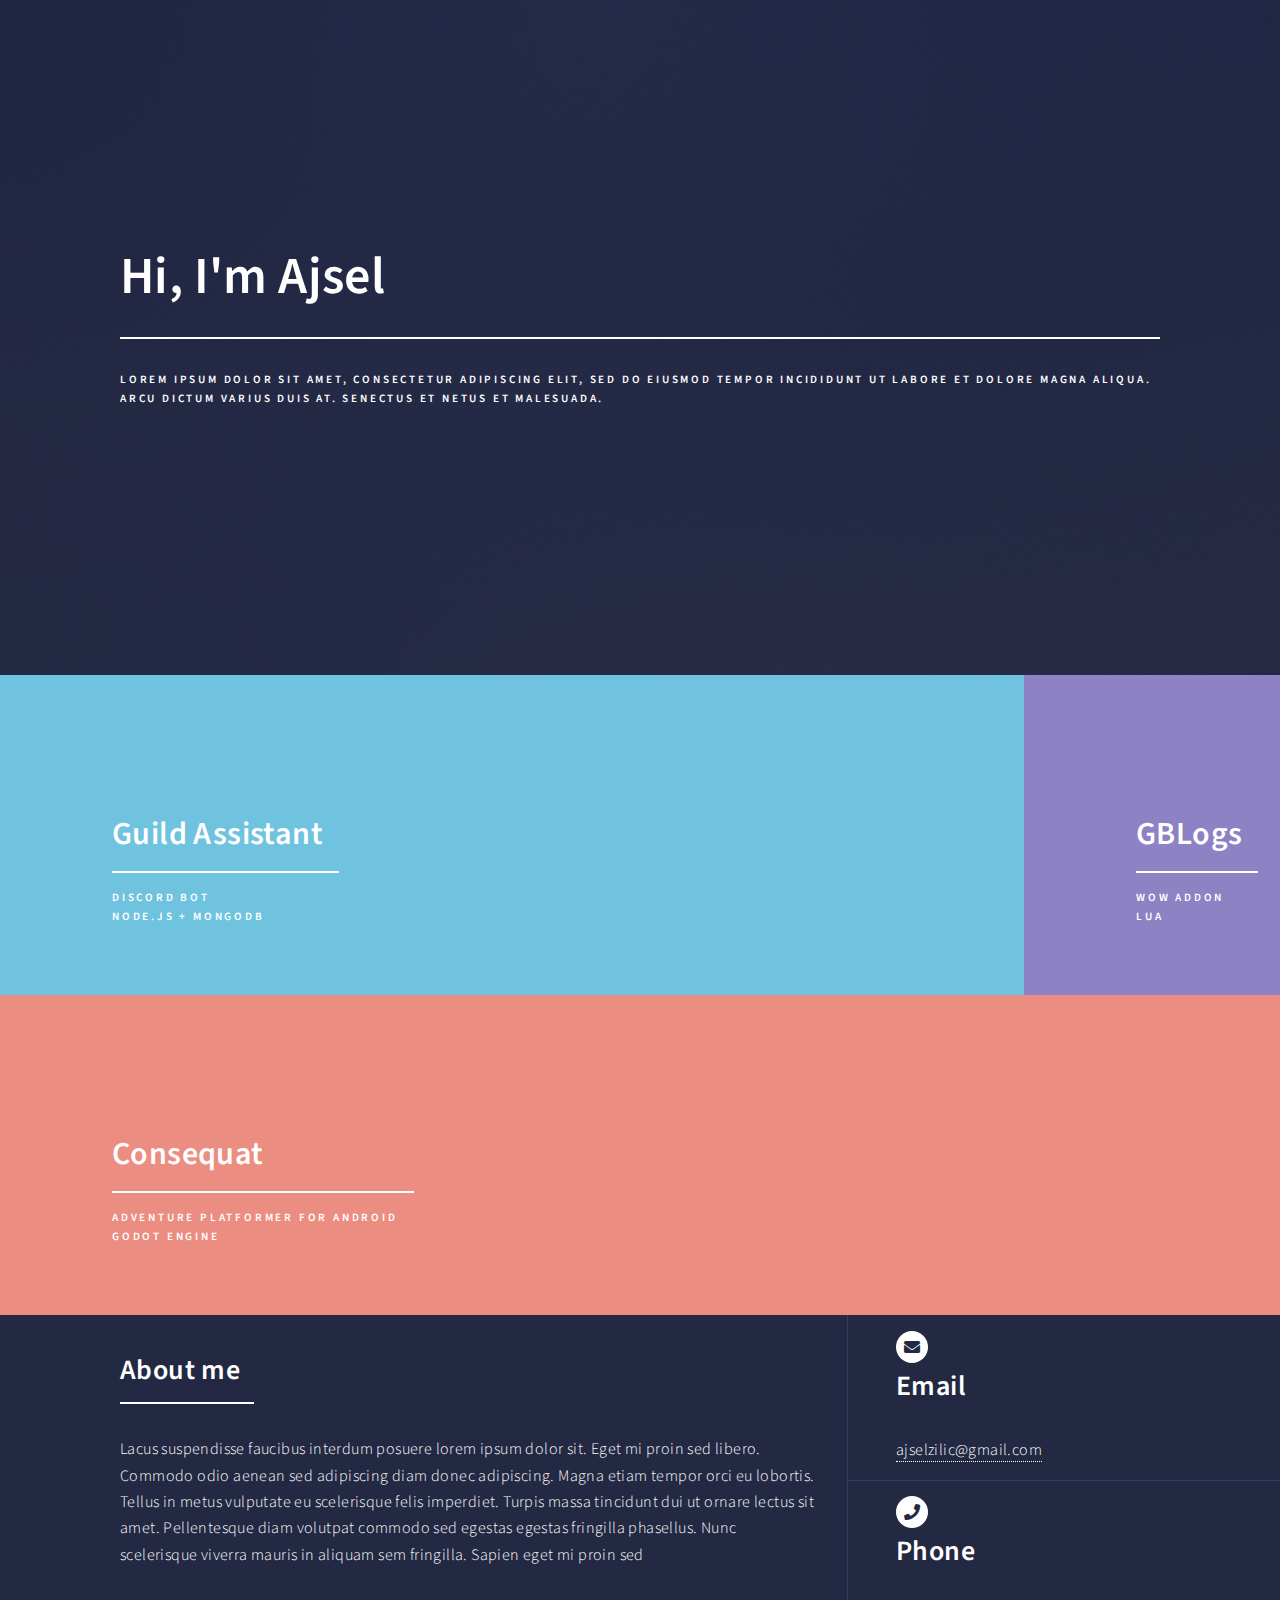
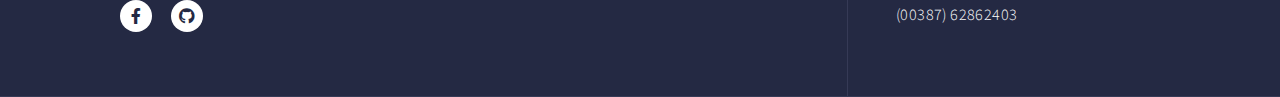
<file: index.html>
<!DOCTYPE HTML>
<html>
	<head>
		<meta charset="utf-8" />
		<meta name="viewport" content="width=device-width, initial-scale=1, user-scalable=no" />
		<link rel="stylesheet" href="assets/css/main.css" />
		<noscript><link rel="stylesheet" href="assets/css/noscript.css" /></noscript>
	</head>
	<body class="is-preload">
			<div id="wrapper">
				<!-- Banner -->
					<section id="banner" class="major">
						<div class="inner">
							<header class="major">
								<h1>Hi, I'm Ajsel</h1>
							</header>
							<div class="content">
								<p>Lorem ipsum dolor sit amet, consectetur adipiscing elit, sed do eiusmod tempor incididunt ut labore et dolore magna aliqua. Arcu dictum varius duis at. Senectus et netus et malesuada.</p>
							</div>
						</div>
					</section>
				
				<!-- Main -->
					<div id="main">

						<!-- One -->
							<section id="one" class="tiles">
								<article id="image1">
									<header class="major">
										<h3><a href="landing.html" class="link">Guild Assistant</a></h3>
										<p>Discord bot</p>
										<p>Node.js + MongoDB</p>
									</header>
									<span class="image">
										<img src="images/pic03.jpg" alt="" />
									</span>
									<div class="video">
										<video class="thevideo" loop muted autoplay>
											<source src="images/coming_soon.mp4" type="video/mp4">
										</video>
									</div>
									
								</article>
								<article id="image2">
									<span class="image">
										<img src="images/pic04.jpg" alt="" />
									</span>
									<header class="major">
										<h3><a href="landing.html" class="link">GBLogs</a></h3>
										<p>WoW Addon</p>
										<p>Lua</p>
									</header>
								</article>
								<article id="image3">
									<span class="image">
										<img src="images/pic05.jpg" alt="" />
									</span>
									<header class="major">
										<h3><a href="landing.html" class="link">Consequat</a></h3>
										<p>Adventure Platformer for Android</p>
										<p>Godot Engine</p>
									</header>
								</article>
							</section>

					</div>
					<!-- Contact -->
					<section id="contact">
						<div class="inner">
							<section>
								<div class="inner">
									<header class="major">
										<h2>About me</h2>
									</header>
									<p>Lacus suspendisse faucibus interdum posuere lorem ipsum dolor sit. Eget mi proin sed libero. Commodo odio aenean sed adipiscing diam donec adipiscing. Magna etiam tempor orci eu lobortis. Tellus in metus vulputate eu scelerisque felis imperdiet. Turpis massa tincidunt dui ut ornare lectus sit amet. Pellentesque diam volutpat commodo sed egestas egestas fringilla phasellus. Nunc scelerisque viverra mauris in aliquam sem fringilla. Sapien eget mi proin sed</p>
									<ul class="icons">
										<li><a href="#" class="icon brands alt fa-facebook-f"><span class="label">Facebook</span></a></li>
										<li><a href="#" class="icon brands alt fa-github"><span class="label">GitHub</span></a></li>
									</ul>
								</div>
							</section>
							<section class="split">
								<section>
									<div class="contact-method">
										<span class="icon solid alt fa-envelope"></span>
										<h2>Email</h2>
										<a href="mailto: ajselzilic@gmail.com">ajselzilic@gmail.com</a>
									</div>
								</section>
								<section>
									<div class="contact-method">
										<span class="icon solid alt fa-phone"></span>
										<h2>Phone</h2>
										<span>(00387) 62862403</span>
									</div>
								</section>
							</section>
						</div>
					</section>
			</div>

		<!-- Scripts -->
			<script src="assets/js/jquery.min.js"></script>
			<script src="assets/js/jquery.scrolly.min.js"></script>
			<script src="assets/js/jquery.scrollex.min.js"></script>
			<script src="assets/js/browser.min.js"></script>
			<script src="assets/js/breakpoints.min.js"></script>
			<script src="assets/js/util.js"></script>
			<script src="assets/js/main.js"></script>

	</body>
</html>
</file>
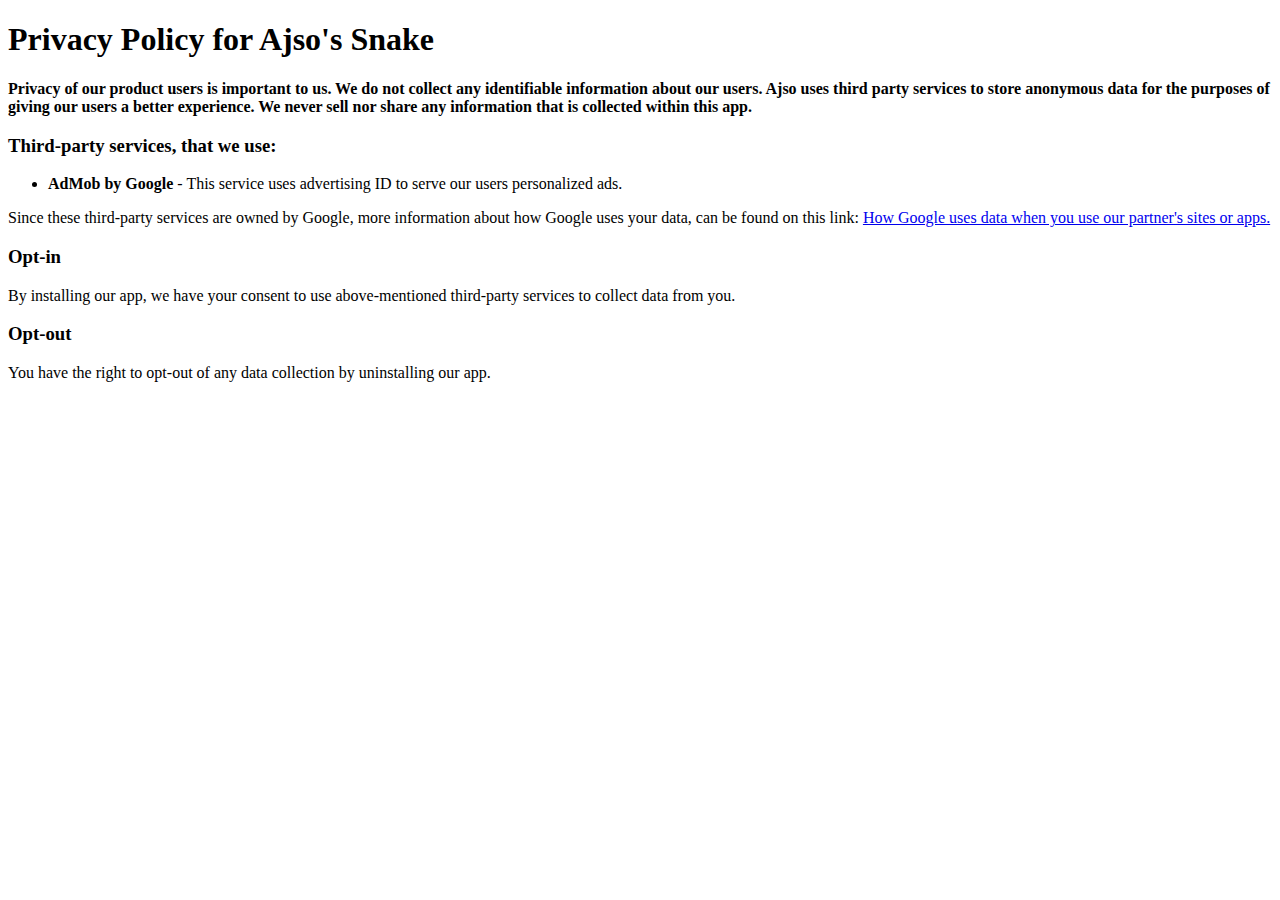
<file: snake_privacy_policy.html>
<!DOCTYPE html>
<html lang="en">
  <head>
    <meta charset="UTF-8" />
    <meta http-equiv="X-UA-Compatible" content="IE=edge" />
    <meta name="viewport" content="width=device-width, initial-scale=1.0" />
    <title>Business website</title>
  </head>
  <body>
    <div>
      <h1>Privacy Policy for Ajso's Snake</h1>

      <p>
        <b
          >Privacy of our product users is important to us. We do not collect
          any identifiable information about our users. Ajso uses
          third party services to store anonymous data for the purposes of
          giving our users a better experience. We never sell nor share any
          information that is collected within this app.</b
        >
      </p>

      <h3>Third-party services, that we use:</h3>

      <ul>
        <li>
          <b>AdMob by Google</b> - This service uses advertising ID to serve our
          users personalized ads.
        </li>
      </ul>

      <p>
        Since these third-party services are owned by Google, more information
        about how Google uses your data, can be found on this link:
        <a href="http://www.google.com/policies/privacy/partners/"
          >How Google uses data when you use our partner's sites or apps.</a
        >
      </p>

      <h3>Opt-in</h3>

      <p>
        By installing our app, we have your consent to use above-mentioned
        third-party services to collect data from you.
      </p>

      <h3>Opt-out</h3>

      <p>
        You have the right to opt-out of any data collection by uninstalling our
        app.
      </p>
    </div>
  </body>
</html>
</file>
<file: assets/css/noscript.css>
/* Banner */

	body.is-preload #banner:after {
		opacity: 0.85;
	}

	body.is-preload #banner > .inner {
		-moz-filter: none;
		-webkit-filter: none;
		-ms-filter: none;
		filter: none;
		-moz-transform: none;
		-webkit-transform: none;
		-ms-transform: none;
		transform: none;
		opacity: 1;
	}
</file>
<file: assets/css/main.css>
@import url(fontawesome-all.min.css);
@import url("https://fonts.googleapis.com/css?family=Source+Sans+Pro:300,300italic,600,600italic");

html, body, div, span, applet, object,
iframe, h1, h2, h3, h4, h5, h6, p, blockquote,
pre, a, abbr, acronym, address, big, cite,
code, del, dfn, em, img, ins, kbd, q, s, samp,
small, strike, strong, sub, sup, tt, var, b,
u, i, center, dl, dt, dd, ol, ul, li, fieldset,
form, label, legend, table, caption, tbody,
tfoot, thead, tr, th, td, article, aside,
canvas, details, embed, figure, figcaption,
footer, header, hgroup, menu, nav, output, ruby,
section, summary, time, mark, audio, video {
	margin: 0;
	padding: 0;
	border: 0;
	font-size: 100%;
	font: inherit;
	vertical-align: baseline;}

article, aside, details, figcaption, figure,
footer, header, hgroup, menu, nav, section {
	display: block;}

body {
	line-height: 1;
}

ol, ul {
	list-style: none;
}

blockquote, q {
	quotes: none;
}

	blockquote:before, blockquote:after, q:before, q:after {
		content: '';
		content: none;
	}

table {
	border-collapse: collapse;
	border-spacing: 0;
}

body {
	-webkit-text-size-adjust: none;
}

mark {
	background-color: transparent;
	color: inherit;
}

input::-moz-focus-inner {
	border: 0;
	padding: 0;
}

input, select, textarea {
	-moz-appearance: none;
	-webkit-appearance: none;
	-ms-appearance: none;
	appearance: none;
}

/* Basic */

	@-ms-viewport {
		width: device-width;
	}

	body {
		-ms-overflow-style: scrollbar;
	}

	@media screen and (max-width: 480px) {

		html, body {
			min-width: 320px;
		}

	}

	html {
		box-sizing: border-box;
	}

	*, *:before, *:after {
		box-sizing: inherit;
	}

	body {
		background: #242943;
	}

		body.is-preload *, body.is-preload *:before, body.is-preload *:after {
			-moz-animation: none !important;
			-webkit-animation: none !important;
			-ms-animation: none !important;
			animation: none !important;
			-moz-transition: none !important;
			-webkit-transition: none !important;
			-ms-transition: none !important;
			transition: none !important;
		}

/* Type */

	body, input, select, textarea {
		color: #ffffff;
		font-family: "Source Sans Pro", Helvetica, sans-serif;
		font-size: 17pt;
		font-weight: 300;
		letter-spacing: 0.025em;
		line-height: 1.65;
	}

		@media screen and (max-width: 1680px) {

			body, input, select, textarea {
				font-size: 14pt;
			}

		}

		@media screen and (max-width: 1280px) {

			body, input, select, textarea {
				font-size: 12pt;
			}

		}

		@media screen and (max-width: 360px) {

			body, input, select, textarea {
				font-size: 11pt;
			}

		}

	a {
		-moz-transition: color 0.2s ease-in-out, border-bottom-color 0.2s ease-in-out;
		-webkit-transition: color 0.2s ease-in-out, border-bottom-color 0.2s ease-in-out;
		-ms-transition: color 0.2s ease-in-out, border-bottom-color 0.2s ease-in-out;
		transition: color 0.2s ease-in-out, border-bottom-color 0.2s ease-in-out;
		border-bottom: dotted 1px;
		color: inherit;
		text-decoration: none;
	}

		a:hover {
			border-bottom-color: transparent;
			color: #9bf1ff !important;
		}

		a:active {
			color: #53e3fb !important;
		}

	strong, b {
		color: #ffffff;
		font-weight: 600;
	}

	em, i {
		font-style: italic;
	}

	p {
		margin: 0 0 2em 0;
	}

	h1, h2, h3, h4, h5, h6 {
		color: #ffffff;
		font-weight: 600;
		line-height: 1.65;
		margin: 0 0 1em 0;
	}

		h1 a, h2 a, h3 a, h4 a, h5 a, h6 a {
			color: inherit;
			border-bottom: 0;
		}

	h1 {
		font-size: 2.5em;
	}

	h2 {
		font-size: 1.75em;
	}

	h3 {
		font-size: 1.35em;
	}

	h4 {
		font-size: 1.1em;
	}

	h5 {
		font-size: 0.9em;
	}

	h6 {
		font-size: 0.7em;
	}

	@media screen and (max-width: 736px) {

		h1 {
			font-size: 2em;
		}

		h2 {
			font-size: 1.5em;
		}

		h3 {
			font-size: 1.25em;
		}

	}

	sub {
		font-size: 0.8em;
		position: relative;
		top: 0.5em;
	}

	sup {
		font-size: 0.8em;
		position: relative;
		top: -0.5em;
	}

	blockquote {
		border-left: solid 4px rgba(212, 212, 255, 0.1);
		font-style: italic;
		margin: 0 0 2em 0;
		padding: 0.5em 0 0.5em 2em;
	}

	code {
		background: rgba(212, 212, 255, 0.035);
		font-family: "Courier New", monospace;
		font-size: 0.9em;
		margin: 0 0.25em;
		padding: 0.25em 0.65em;
	}

	pre {
		-webkit-overflow-scrolling: touch;
		font-family: "Courier New", monospace;
		font-size: 0.9em;
		margin: 0 0 2em 0;
	}

		pre code {
			display: block;
			line-height: 1.75;
			padding: 1em 1.5em;
			overflow-x: auto;
		}

	hr {
		border: 0;
		border-bottom: solid 1px rgba(212, 212, 255, 0.1);
		margin: 2em 0;
	}

		hr.major {
			margin: 3em 0;
		}

	.align-left {
		text-align: left;
	}

	.align-center {
		text-align: center;
	}

	.align-right {
		text-align: right;
	}



		@media screen and (max-width: 980px) {

			.row {
				display: flex;
				flex-wrap: wrap;
				box-sizing: border-box;
				align-items: stretch;
			}

				.row > * {
					box-sizing: border-box;
				}

				.row.gtr-uniform > * > :last-child {
					margin-bottom: 0;
				}

				.row.aln-left {
					justify-content: flex-start;
				}

				.row.aln-center {
					justify-content: center;
				}

				.row.aln-right {
					justify-content: flex-end;
				}

				.row.aln-top {
					align-items: flex-start;
				}

				.row.aln-middle {
					align-items: center;
				}

				.row.aln-bottom {
					align-items: flex-end;
				}

				.row > .imp-medium {
					order: -1;
				}

				.row > .col-1-medium {
					width: 8.33333%;
				}

				.row > .off-1-medium {
					margin-left: 8.33333%;
				}

				.row > .col-2-medium {
					width: 16.66667%;
				}

				.row > .off-2-medium {
					margin-left: 16.66667%;
				}

				.row > .col-3-medium {
					width: 25%;
				}

				.row > .off-3-medium {
					margin-left: 25%;
				}

				.row > .col-4-medium {
					width: 33.33333%;
				}

				.row > .off-4-medium {
					margin-left: 33.33333%;
				}

				.row > .col-5-medium {
					width: 41.66667%;
				}

				.row > .off-5-medium {
					margin-left: 41.66667%;
				}

				.row > .col-6-medium {
					width: 50%;
				}

				.row > .off-6-medium {
					margin-left: 50%;
				}

				.row > .col-7-medium {
					width: 58.33333%;
				}

				.row > .off-7-medium {
					margin-left: 58.33333%;
				}

				.row > .col-8-medium {
					width: 66.66667%;
				}

				.row > .off-8-medium {
					margin-left: 66.66667%;
				}

				.row > .col-9-medium {
					width: 75%;
				}

				.row > .off-9-medium {
					margin-left: 75%;
				}

				.row > .col-10-medium {
					width: 83.33333%;
				}

				.row > .off-10-medium {
					margin-left: 83.33333%;
				}

				.row > .col-11-medium {
					width: 91.66667%;
				}

				.row > .off-11-medium {
					margin-left: 91.66667%;
				}

				.row > .col-12-medium {
					width: 100%;
				}

				.row > .off-12-medium {
					margin-left: 100%;
				}

				.row.gtr-0 {
					margin-top: 0;
					margin-left: 0em;
				}

					.row.gtr-0 > * {
						padding: 0 0 0 0em;
					}

					.row.gtr-0.gtr-uniform {
						margin-top: 0em;
					}

						.row.gtr-0.gtr-uniform > * {
							padding-top: 0em;
						}

				.row.gtr-25 {
					margin-top: 0;
					margin-left: -0.375em;
				}

					.row.gtr-25 > * {
						padding: 0 0 0 0.375em;
					}

					.row.gtr-25.gtr-uniform {
						margin-top: -0.375em;
					}

						.row.gtr-25.gtr-uniform > * {
							padding-top: 0.375em;
						}

				.row.gtr-50 {
					margin-top: 0;
					margin-left: -0.75em;
				}

					.row.gtr-50 > * {
						padding: 0 0 0 0.75em;
					}

					.row.gtr-50.gtr-uniform {
						margin-top: -0.75em;
					}

						.row.gtr-50.gtr-uniform > * {
							padding-top: 0.75em;
						}

				.row {
					margin-top: 0;
					margin-left: -1.5em;
				}

					.row > * {
						padding: 0 0 0 1.5em;
					}

					.row.gtr-uniform {
						margin-top: -1.5em;
					}

						.row.gtr-uniform > * {
							padding-top: 1.5em;
						}

				.row.gtr-150 {
					margin-top: 0;
					margin-left: -2.25em;
				}

					.row.gtr-150 > * {
						padding: 0 0 0 2.25em;
					}

					.row.gtr-150.gtr-uniform {
						margin-top: -2.25em;
					}

						.row.gtr-150.gtr-uniform > * {
							padding-top: 2.25em;
						}

				.row.gtr-200 {
					margin-top: 0;
					margin-left: -3em;
				}

					.row.gtr-200 > * {
						padding: 0 0 0 3em;
					}

					.row.gtr-200.gtr-uniform {
						margin-top: -3em;
					}

						.row.gtr-200.gtr-uniform > * {
							padding-top: 3em;
						}

		}

		@media screen and (max-width: 736px) {

			.row {
				display: flex;
				flex-wrap: wrap;
				box-sizing: border-box;
				align-items: stretch;
			}

				.row > * {
					box-sizing: border-box;
				}

				.row.gtr-uniform > * > :last-child {
					margin-bottom: 0;
				}

				.row.aln-left {
					justify-content: flex-start;
				}

				.row.aln-center {
					justify-content: center;
				}

				.row.aln-right {
					justify-content: flex-end;
				}

				.row.aln-top {
					align-items: flex-start;
				}

				.row.aln-middle {
					align-items: center;
				}

				.row.aln-bottom {
					align-items: flex-end;
				}

				.row > .imp-small {
					order: -1;
				}

				.row > .col-1-small {
					width: 8.33333%;
				}

				.row > .off-1-small {
					margin-left: 8.33333%;
				}

				.row > .col-2-small {
					width: 16.66667%;
				}

				.row > .off-2-small {
					margin-left: 16.66667%;
				}

				.row > .col-3-small {
					width: 25%;
				}

				.row > .off-3-small {
					margin-left: 25%;
				}

				.row > .col-4-small {
					width: 33.33333%;
				}

				.row > .off-4-small {
					margin-left: 33.33333%;
				}

				.row > .col-5-small {
					width: 41.66667%;
				}

				.row > .off-5-small {
					margin-left: 41.66667%;
				}

				.row > .col-6-small {
					width: 50%;
				}

				.row > .off-6-small {
					margin-left: 50%;
				}

				.row > .col-7-small {
					width: 58.33333%;
				}

				.row > .off-7-small {
					margin-left: 58.33333%;
				}

				.row > .col-8-small {
					width: 66.66667%;
				}

				.row > .off-8-small {
					margin-left: 66.66667%;
				}

				.row > .col-9-small {
					width: 75%;
				}

				.row > .off-9-small {
					margin-left: 75%;
				}

				.row > .col-10-small {
					width: 83.33333%;
				}

				.row > .off-10-small {
					margin-left: 83.33333%;
				}

				.row > .col-11-small {
					width: 91.66667%;
				}

				.row > .off-11-small {
					margin-left: 91.66667%;
				}

				.row > .col-12-small {
					width: 100%;
				}

				.row > .off-12-small {
					margin-left: 100%;
				}

				.row.gtr-0 {
					margin-top: 0;
					margin-left: 0em;
				}

					.row.gtr-0 > * {
						padding: 0 0 0 0em;
					}

					.row.gtr-0.gtr-uniform {
						margin-top: 0em;
					}

						.row.gtr-0.gtr-uniform > * {
							padding-top: 0em;
						}

				.row.gtr-25 {
					margin-top: 0;
					margin-left: -0.3125em;
				}

					.row.gtr-25 > * {
						padding: 0 0 0 0.3125em;
					}

					.row.gtr-25.gtr-uniform {
						margin-top: -0.3125em;
					}

						.row.gtr-25.gtr-uniform > * {
							padding-top: 0.3125em;
						}

				.row.gtr-50 {
					margin-top: 0;
					margin-left: -0.625em;
				}

					.row.gtr-50 > * {
						padding: 0 0 0 0.625em;
					}

					.row.gtr-50.gtr-uniform {
						margin-top: -0.625em;
					}

						.row.gtr-50.gtr-uniform > * {
							padding-top: 0.625em;
						}

				.row {
					margin-top: 0;
					margin-left: -1.25em;
				}

					.row > * {
						padding: 0 0 0 1.25em;
					}

					.row.gtr-uniform {
						margin-top: -1.25em;
					}

						.row.gtr-uniform > * {
							padding-top: 1.25em;
						}

				.row.gtr-150 {
					margin-top: 0;
					margin-left: -1.875em;
				}

					.row.gtr-150 > * {
						padding: 0 0 0 1.875em;
					}

					.row.gtr-150.gtr-uniform {
						margin-top: -1.875em;
					}

						.row.gtr-150.gtr-uniform > * {
							padding-top: 1.875em;
						}

				.row.gtr-200 {
					margin-top: 0;
					margin-left: -2.5em;
				}

					.row.gtr-200 > * {
						padding: 0 0 0 2.5em;
					}

					.row.gtr-200.gtr-uniform {
						margin-top: -2.5em;
					}

						.row.gtr-200.gtr-uniform > * {
							padding-top: 2.5em;
						}

		}

		@media screen and (max-width: 480px) {

			.row {
				display: flex;
				flex-wrap: wrap;
				box-sizing: border-box;
				align-items: stretch;
			}

				.row > * {
					box-sizing: border-box;
				}

				.row.gtr-uniform > * > :last-child {
					margin-bottom: 0;
				}

				.row.aln-left {
					justify-content: flex-start;
				}

				.row.aln-center {
					justify-content: center;
				}

				.row.aln-right {
					justify-content: flex-end;
				}

				.row.aln-top {
					align-items: flex-start;
				}

				.row.aln-middle {
					align-items: center;
				}

				.row.aln-bottom {
					align-items: flex-end;
				}

				.row > .imp-xsmall {
					order: -1;
				}

				.row > .col-1-xsmall {
					width: 8.33333%;
				}

				.row > .off-1-xsmall {
					margin-left: 8.33333%;
				}

				.row > .col-2-xsmall {
					width: 16.66667%;
				}

				.row > .off-2-xsmall {
					margin-left: 16.66667%;
				}

				.row > .col-3-xsmall {
					width: 25%;
				}

				.row > .off-3-xsmall {
					margin-left: 25%;
				}

				.row > .col-4-xsmall {
					width: 33.33333%;
				}

				.row > .off-4-xsmall {
					margin-left: 33.33333%;
				}

				.row > .col-5-xsmall {
					width: 41.66667%;
				}

				.row > .off-5-xsmall {
					margin-left: 41.66667%;
				}

				.row > .col-6-xsmall {
					width: 50%;
				}

				.row > .off-6-xsmall {
					margin-left: 50%;
				}

				.row > .col-7-xsmall {
					width: 58.33333%;
				}

				.row > .off-7-xsmall {
					margin-left: 58.33333%;
				}

				.row > .col-8-xsmall {
					width: 66.66667%;
				}

				.row > .off-8-xsmall {
					margin-left: 66.66667%;
				}

				.row > .col-9-xsmall {
					width: 75%;
				}

				.row > .off-9-xsmall {
					margin-left: 75%;
				}

				.row > .col-10-xsmall {
					width: 83.33333%;
				}

				.row > .off-10-xsmall {
					margin-left: 83.33333%;
				}

				.row > .col-11-xsmall {
					width: 91.66667%;
				}

				.row > .off-11-xsmall {
					margin-left: 91.66667%;
				}

				.row > .col-12-xsmall {
					width: 100%;
				}

				.row > .off-12-xsmall {
					margin-left: 100%;
				}

				.row.gtr-0 {
					margin-top: 0;
					margin-left: 0em;
				}

					.row.gtr-0 > * {
						padding: 0 0 0 0em;
					}

					.row.gtr-0.gtr-uniform {
						margin-top: 0em;
					}

						.row.gtr-0.gtr-uniform > * {
							padding-top: 0em;
						}

				.row.gtr-25 {
					margin-top: 0;
					margin-left: -0.3125em;
				}

					.row.gtr-25 > * {
						padding: 0 0 0 0.3125em;
					}

					.row.gtr-25.gtr-uniform {
						margin-top: -0.3125em;
					}

						.row.gtr-25.gtr-uniform > * {
							padding-top: 0.3125em;
						}

				.row.gtr-50 {
					margin-top: 0;
					margin-left: -0.625em;
				}

					.row.gtr-50 > * {
						padding: 0 0 0 0.625em;
					}

					.row.gtr-50.gtr-uniform {
						margin-top: -0.625em;
					}

						.row.gtr-50.gtr-uniform > * {
							padding-top: 0.625em;
						}

				.row {
					margin-top: 0;
					margin-left: -1.25em;
				}

					.row > * {
						padding: 0 0 0 1.25em;
					}

					.row.gtr-uniform {
						margin-top: -1.25em;
					}

						.row.gtr-uniform > * {
							padding-top: 1.25em;
						}

				.row.gtr-150 {
					margin-top: 0;
					margin-left: -1.875em;
				}

					.row.gtr-150 > * {
						padding: 0 0 0 1.875em;
					}

					.row.gtr-150.gtr-uniform {
						margin-top: -1.875em;
					}

						.row.gtr-150.gtr-uniform > * {
							padding-top: 1.875em;
						}

				.row.gtr-200 {
					margin-top: 0;
					margin-left: -2.5em;
				}

					.row.gtr-200 > * {
						padding: 0 0 0 2.5em;
					}

					.row.gtr-200.gtr-uniform {
						margin-top: -2.5em;
					}

						.row.gtr-200.gtr-uniform > * {
							padding-top: 2.5em;
						}

		}

/* Section/Article */

	section.special, article.special {
		text-align: center;
	}

	header.major {
		width: -moz-max-content;
		width: -webkit-max-content;
		width: -ms-max-content;
		width: max-content;
		margin-bottom: 2em;
	}

		header.major > :first-child {
			margin-bottom: 0;
			width: calc(100% + 0.5em);
		}

			header.major > :first-child:after {
				content: '';
				background-color: #ffffff;
				display: block;
				height: 2px;
				margin: 0.325em 0 0.5em 0;
				width: 100%;
			}

		header.major > p {
			font-size: 0.7em;
			font-weight: 600;
			letter-spacing: 0.25em;
			margin-bottom: 0;
			text-transform: uppercase;
		}

		body.is-ie header.major > :first-child:after {
			max-width: 9em;
		}

		body.is-ie header.major > h1:after {
			max-width: 100% !important;
		}

	@media screen and (max-width: 736px) {

		header.major > p br {
			display: none;
		}

	}

/* Form */

	form {
		margin: 0 0 2em 0;
	}

		form > :last-child {
			margin-bottom: 0;
		}

		form > .fields {
			display: -moz-flex;
			display: -webkit-flex;
			display: -ms-flex;
			display: flex;
			-moz-flex-wrap: wrap;
			-webkit-flex-wrap: wrap;
			-ms-flex-wrap: wrap;
			flex-wrap: wrap;
			width: calc(100% + 3em);
			margin: -1.5em 0 2em -1.5em;
		}

			form > .fields > .field {
				-moz-flex-grow: 0;
				-webkit-flex-grow: 0;
				-ms-flex-grow: 0;
				flex-grow: 0;
				-moz-flex-shrink: 0;
				-webkit-flex-shrink: 0;
				-ms-flex-shrink: 0;
				flex-shrink: 0;
				padding: 1.5em 0 0 1.5em;
				width: calc(100% - 1.5em);
			}

				form > .fields > .field.half {
					width: calc(50% - 0.75em);
				}

				form > .fields > .field.third {
					width: calc(100%/3 - 0.5em);
				}

				form > .fields > .field.quarter {
					width: calc(25% - 0.375em);
				}

		@media screen and (max-width: 480px) {

			form > .fields {
				width: calc(100% + 3em);
				margin: -1.5em 0 2em -1.5em;
			}

				form > .fields > .field {
					padding: 1.5em 0 0 1.5em;
					width: calc(100% - 1.5em);
				}

					form > .fields > .field.half {
						width: calc(100% - 1.5em);
					}

					form > .fields > .field.third {
						width: calc(100% - 1.5em);
					}

					form > .fields > .field.quarter {
						width: calc(100% - 1.5em);
					}

		}

	label {
		color: #ffffff;
		display: block;
		font-size: 0.8em;
		font-weight: 600;
		letter-spacing: 0.25em;
		margin: 0 0 1em 0;
		text-transform: uppercase;
	}

	input[type="text"],
	input[type="password"],
	input[type="email"],
	input[type="tel"],
	input[type="search"],
	input[type="url"],
	select,
	textarea {
		-moz-appearance: none;
		-webkit-appearance: none;
		-ms-appearance: none;
		appearance: none;
		background: rgba(212, 212, 255, 0.035);
		border: none;
		border-radius: 0;
		color: inherit;
		display: block;
		outline: 0;
		padding: 0 1em;
		text-decoration: none;
		width: 100%;
	}

		input[type="text"]:invalid,
		input[type="password"]:invalid,
		input[type="email"]:invalid,
		input[type="tel"]:invalid,
		input[type="search"]:invalid,
		input[type="url"]:invalid,
		select:invalid,
		textarea:invalid {
			box-shadow: none;
		}

		input[type="text"]:focus,
		input[type="password"]:focus,
		input[type="email"]:focus,
		input[type="tel"]:focus,
		input[type="search"]:focus,
		input[type="url"]:focus,
		select:focus,
		textarea:focus {
			border-color: #9bf1ff;
			box-shadow: 0 0 0 2px #9bf1ff;
		}

	select {
		background-image: url("data:image/svg+xml;charset=utf8,%3Csvg xmlns='http://www.w3.org/2000/svg' width='40' height='40' preserveAspectRatio='none' viewBox='0 0 40 40'%3E%3Cpath d='M9.4,12.3l10.4,10.4l10.4-10.4c0.2-0.2,0.5-0.4,0.9-0.4c0.3,0,0.6,0.1,0.9,0.4l3.3,3.3c0.2,0.2,0.4,0.5,0.4,0.9 c0,0.4-0.1,0.6-0.4,0.9L20.7,31.9c-0.2,0.2-0.5,0.4-0.9,0.4c-0.3,0-0.6-0.1-0.9-0.4L4.3,17.3c-0.2-0.2-0.4-0.5-0.4-0.9 c0-0.4,0.1-0.6,0.4-0.9l3.3-3.3c0.2-0.2,0.5-0.4,0.9-0.4S9.1,12.1,9.4,12.3z' fill='rgba(212, 212, 255, 0.1)' /%3E%3C/svg%3E");
		background-size: 1.25rem;
		background-repeat: no-repeat;
		background-position: calc(100% - 1rem) center;
		height: 2.75em;
		padding-right: 2.75em;
		text-overflow: ellipsis;
	}

		select option {
			color: #ffffff;
			background: #242943;
		}

		select:focus::-ms-value {
			background-color: transparent;
		}

		select::-ms-expand {
			display: none;
		}

	input[type="text"],
	input[type="password"],
	input[type="email"],
	input[type="tel"],
	input[type="search"],
	input[type="url"],
	select {
		height: 2.75em;
	}

	textarea {
		padding: 0.75em 1em;
	}

	input[type="checkbox"],
	input[type="radio"] {
		-moz-appearance: none;
		-webkit-appearance: none;
		-ms-appearance: none;
		appearance: none;
		display: block;
		float: left;
		margin-right: -2em;
		opacity: 0;
		width: 1em;
		z-index: -1;
	}

		input[type="checkbox"] + label,
		input[type="radio"] + label {
			text-decoration: none;
			color: #ffffff;
			cursor: pointer;
			display: inline-block;
			font-weight: 300;
			padding-left: 2.65em;
			padding-right: 0.75em;
			position: relative;
		}

			input[type="checkbox"] + label:before,
			input[type="radio"] + label:before {
				-moz-osx-font-smoothing: grayscale;
				-webkit-font-smoothing: antialiased;
				display: inline-block;
				font-style: normal;
				font-variant: normal;
				text-rendering: auto;
				line-height: 1;
				text-transform: none !important;
				font-family: 'Font Awesome 5 Free';
				font-weight: 900;
			}

			input[type="checkbox"] + label:before,
			input[type="radio"] + label:before {
				background: rgba(212, 212, 255, 0.035);
				content: '';
				display: inline-block;
				font-size: 0.8em;
				height: 2.0625em;
				left: 0;
				letter-spacing: 0;
				line-height: 2.0625em;
				position: absolute;
				text-align: center;
				top: 0;
				width: 2.0625em;
			}

		input[type="checkbox"]:checked + label:before,
		input[type="radio"]:checked + label:before {
			background: #ffffff;
			border-color: #9bf1ff;
			content: '\f00c';
			color: #242943;
		}

		input[type="checkbox"]:focus + label:before,
		input[type="radio"]:focus + label:before {
			box-shadow: 0 0 0 2px #9bf1ff;
		}

	input[type="radio"] + label:before {
		border-radius: 100%;
	}

	::-webkit-input-placeholder {
		color: rgba(244, 244, 255, 0.2) !important;
		opacity: 1.0;
	}

	:-moz-placeholder {
		color: rgba(244, 244, 255, 0.2) !important;
		opacity: 1.0;
	}

	::-moz-placeholder {
		color: rgba(244, 244, 255, 0.2) !important;
		opacity: 1.0;
	}

	:-ms-input-placeholder {
		color: rgba(244, 244, 255, 0.2) !important;
		opacity: 1.0;
	}

/* Box */

	.box {
		border: solid 1px rgba(212, 212, 255, 0.1);
		margin-bottom: 2em;
		padding: 1.5em;
	}

		.box > :last-child,
		.box > :last-child > :last-child,
		.box > :last-child > :last-child > :last-child {
			margin-bottom: 0;
		}

		.box.alt {
			border: 0;
			border-radius: 0;
			padding: 0;
		}

/* Icon */

	.icon {
		text-decoration: none;
		border-bottom: none;
		position: relative;
	}

		.icon:before {
			-moz-osx-font-smoothing: grayscale;
			-webkit-font-smoothing: antialiased;
			display: inline-block;
			font-style: normal;
			font-variant: normal;
			text-rendering: auto;
			line-height: 1;
			text-transform: none !important;
			font-family: 'Font Awesome 5 Free';
			font-weight: 400;
		}

		.icon > .label {
			display: none;
		}

		.icon:before {
			line-height: inherit;
		}

		.icon.solid:before {
			font-weight: 900;
		}

		.icon.brands:before {
			font-family: 'Font Awesome 5 Brands';
		}

		.icon.alt:before {
			background-color: #ffffff;
			border-radius: 100%;
			color: #242943;
			display: inline-block;
			height: 2em;
			line-height: 2em;
			text-align: center;
			width: 2em;
		}

	a.icon.alt:before {
		-moz-transition: background-color 0.2s ease-in-out;
		-webkit-transition: background-color 0.2s ease-in-out;
		-ms-transition: background-color 0.2s ease-in-out;
		transition: background-color 0.2s ease-in-out;
	}

	a.icon.alt:hover:before {
		background-color: #6fc3df;
	}

	a.icon.alt:active:before {
		background-color: #37a6cb;
	}


/* List */

	ol {
		list-style: decimal;
		margin: 0 0 2em 0;
		padding-left: 1.25em;
	}

		ol li {
			padding-left: 0.25em;
		}

	ul {
		list-style: disc;
		margin: 0 0 2em 0;
		padding-left: 1em;
	}

		ul li {
			padding-left: 0.5em;
		}

		ul.alt {
			list-style: none;
			padding-left: 0;
		}

			ul.alt li {
				border-top: solid 1px rgba(212, 212, 255, 0.1);
				padding: 0.5em 0;
			}

				ul.alt li:first-child {
					border-top: 0;
					padding-top: 0;
				}

	dl {
		margin: 0 0 2em 0;
	}

		dl dt {
			display: block;
			font-weight: 600;
			margin: 0 0 1em 0;
		}

		dl dd {
			margin-left: 2em;
		}

/* Icons */

	ul.icons {
		cursor: default;
		list-style: none;
		padding-left: 0;
	}

		ul.icons li {
			display: inline-block;
			padding: 0 1em 0 0;
		}

			ul.icons li:last-child {
				padding-right: 0;
			}

		@media screen and (max-width: 736px) {

			ul.icons li {
				padding: 0 0.75em 0 0;
			}

		}

/* Tiles */

	.tiles {
		display: -moz-flex;
		display: -webkit-flex;
		display: -ms-flex;
		display: flex;
		-moz-flex-wrap: wrap;
		-webkit-flex-wrap: wrap;
		-ms-flex-wrap: wrap;
		flex-wrap: wrap;
		border-top: 0 !important;
	}

		.tiles + * {
			border-top: 0 !important;
		}

		.tiles article {
			-moz-align-items: center;
			-webkit-align-items: center;
			-ms-align-items: center;
			align-items: center;
			display: -moz-flex;
			display: -webkit-flex;
			display: -ms-flex;
			display: flex;
			-moz-transition: -moz-transform 0.25s ease, opacity 0.25s ease, -moz-filter 1s ease, -webkit-filter 1s ease;
			-webkit-transition: -webkit-transform 0.25s ease, opacity 0.25s ease, -webkit-filter 1s ease, -webkit-filter 1s ease;
			-ms-transition: -ms-transform 0.25s ease, opacity 0.25s ease, -ms-filter 1s ease, -webkit-filter 1s ease;
			transition: transform 0.25s ease, opacity 0.25s ease, filter 1s ease, -webkit-filter 1s ease;
			background-position: center;
			background-repeat: no-repeat;
			background-size: cover;
			cursor: default;
			height: 40vh;
			max-height: 40em;
			min-height: 23em;
			overflow: hidden;
			position: relative;
		}

			.tiles article .image {
				display: none;
			}

			.tiles article header {
				padding: 4em 0em 0em 4em;
				position: absolute;
				z-index: 3;
			}

			.tiles article h3 {
				font-size: 2em;
			}

				.tiles article h3 a:hover {
					color: inherit !important;
				}

			.tiles article .link.primary {
				border: 0;
				height: 100%;
				left: 0;
				position: absolute;
				top: 0;
				width: 100%;
				z-index: 4;
			}

			.tiles article:before {
				-moz-transition: opacity 0.5s ease;
				-webkit-transition: opacity 0.5s ease;
				-ms-transition: opacity 0.5s ease;
				transition: opacity 0.5s ease;
				bottom: 0;
				content: '';
				display: block;
				height: 100%;
				left: 0;
				opacity: 1;
				position: absolute;
				width: 100%;
				z-index: 2;
			}

			.tiles article:after {
				background-color: rgba(36, 41, 67, 0.25);
				content: '';
				display: block;
				height: 100%;
				left: 0;
				position: absolute;
				top: 0;
				width: 100%;
				z-index: 1;
			}

			.tiles article:hover:before {
				opacity: 0;
			}

			.video {
				min-width: 100%;
				min-height: 100%;
				object-fit: contain;
				position: sticky;
				left: 0;
				right: 0;
				top: 0;
				bottom: 0;
			}

			.tiles article.is-transitioning {

				-moz-transform: scale(0.95);
				-webkit-transform: scale(0.95);
				-ms-transform: scale(0.95);
				transform: scale(0.95);
				-moz-filter: blur(0.5em);
				-webkit-filter: blur(0.5em);
				-ms-filter: blur(0.5em);
				filter: blur(0.5em);
				opacity: 0;
			}

			#image1 {
				width: 80%;
			}

			#image2 {
				width: 20%;
			}

			#image3 {
				width: 100%;
			}

			.tiles article:nth-child(1):before {
				background-color: #6fc3df;
			}

			.tiles article:nth-child(2):before {
				background-color: #8d82c4;
			}

			.tiles article:nth-child(3):before {
				background-color: #ec8d81;
			}

		@media screen and (max-width: 1280px) {

			.tiles article {
				padding: 4em 3em 2em 3em ;
				height: 30vh;
				max-height: 30em;
				min-height: 20em;
			}

		}

		@media screen and (max-width: 980px) {

			.tiles article {
				width: 50% !important;
			}

		}

		@media screen and (max-width: 736px) {

			.tiles article {
				padding: 3em 1.5em 1em 1.5em ;
				height: 16em;
				max-height: none;
				min-height: 0;
			}

				.tiles article h3 {
					font-size: 1.5em;
				}

		}

		@media screen and (max-width: 480px) {

			.tiles {
				display: block;
			}

				.tiles article {
					height: 20em;
					width: 100% !important;
				}

		}




/* Header */

	@-moz-keyframes reveal-header {
		0% {
			top: -4em;
			opacity: 0;
		}

		100% {
			top: 0;
			opacity: 1;
		}
	}

	@-webkit-keyframes reveal-header {
		0% {
			top: -4em;
			opacity: 0;
		}

		100% {
			top: 0;
			opacity: 1;
		}
	}

	@-ms-keyframes reveal-header {
		0% {
			top: -4em;
			opacity: 0;
		}

		100% {
			top: 0;
			opacity: 1;
		}
	}

	@keyframes reveal-header {
		0% {
			top: -4em;
			opacity: 0;
		}

		100% {
			top: 0;
			opacity: 1;
		}
	}

	#header {
		display: -moz-flex;
		display: -webkit-flex;
		display: -ms-flex;
		display: flex;
		background-color: #2a2f4a;
		box-shadow: 0 0 0.25em 0 rgba(0, 0, 0, 0.15);
		cursor: default;
		font-weight: 600;
		height: 3.25em;
		left: 0;
		letter-spacing: 0.25em;
		line-height: 3.25em;
		margin: 0;
		position: fixed;
		text-transform: uppercase;
		top: 0;
		width: 100%;
		z-index: 10000;
	}

		#header .logo {
			border: 0;
			display: inline-block;
			font-size: 0.8em;
			height: inherit;
			line-height: inherit;
			padding: 0 1.5em;
		}

			#header .logo strong {
				-moz-transition: background-color 0.2s ease-in-out, color 0.2s ease-in-out;
				-webkit-transition: background-color 0.2s ease-in-out, color 0.2s ease-in-out;
				-ms-transition: background-color 0.2s ease-in-out, color 0.2s ease-in-out;
				transition: background-color 0.2s ease-in-out, color 0.2s ease-in-out;
				background-color: #ffffff;
				color: #242943;
				display: inline-block;
				line-height: 1.65em;
				margin-right: 0.325em;
				padding: 0 0.125em 0 0.375em;
			}

			#header .logo:hover strong {
				background-color: #9bf1ff;
			}

			#header .logo:active strong {
				background-color: #53e3fb;
			}

		#header nav {
			display: -moz-flex;
			display: -webkit-flex;
			display: -ms-flex;
			display: flex;
			-moz-justify-content: -moz-flex-end;
			-webkit-justify-content: -webkit-flex-end;
			-ms-justify-content: -ms-flex-end;
			justify-content: flex-end;
			-moz-flex-grow: 1;
			-webkit-flex-grow: 1;
			-ms-flex-grow: 1;
			flex-grow: 1;
			height: inherit;
			line-height: inherit;
		}

			#header nav a {
				border: 0;
				display: block;
				font-size: 0.8em;
				height: inherit;
				line-height: inherit;
				padding: 0 0.75em;
				position: relative;
				vertical-align: middle;
			}

				#header nav a:last-child {
					padding-right: 1.5em;
				}

				#header nav a[href="#menu"] {
					padding-right: 3.325em !important;
				}

					#header nav a[href="#menu"]:before, #header nav a[href="#menu"]:after {
						background-image: url("data:image/svg+xml;charset=utf8,%3Csvg xmlns='http://www.w3.org/2000/svg' width='24' height='32' viewBox='0 0 24 32' preserveAspectRatio='none'%3E%3Cstyle%3Eline %7B stroke-width: 2px%3B stroke: %23ffffff%3B %7D%3C/style%3E%3Cline x1='0' y1='11' x2='24' y2='11' /%3E%3Cline x1='0' y1='21' x2='24' y2='21' /%3E%3Cline x1='0' y1='16' x2='24' y2='16' /%3E%3C/svg%3E");
						background-position: center;
						background-repeat: no-repeat;
						background-size: 24px 32px;
						content: '';
						display: block;
						height: 100%;
						position: absolute;
						right: 1.5em;
						top: 0;
						vertical-align: middle;
						width: 24px;
					}

					#header nav a[href="#menu"]:after {
						-moz-transition: opacity 0.2s ease-in-out;
						-webkit-transition: opacity 0.2s ease-in-out;
						-ms-transition: opacity 0.2s ease-in-out;
						transition: opacity 0.2s ease-in-out;
						background-image: url("data:image/svg+xml;charset=utf8,%3Csvg xmlns='http://www.w3.org/2000/svg' width='24' height='32' viewBox='0 0 24 32' preserveAspectRatio='none'%3E%3Cstyle%3Eline %7B stroke-width: 2px%3B stroke: %239bf1ff%3B %7D%3C/style%3E%3Cline x1='0' y1='11' x2='24' y2='11' /%3E%3Cline x1='0' y1='21' x2='24' y2='21' /%3E%3Cline x1='0' y1='16' x2='24' y2='16' /%3E%3C/svg%3E");
						opacity: 0;
						z-index: 1;
					}

					#header nav a[href="#menu"]:hover:after, #header nav a[href="#menu"]:active:after {
						opacity: 1;
					}

					#header nav a[href="#menu"]:last-child {
						padding-right: 3.875em !important;
					}

						#header nav a[href="#menu"]:last-child:before, #header nav a[href="#menu"]:last-child:after {
							right: 2em;
						}

		#header.reveal {
			-moz-animation: reveal-header 0.35s ease;
			-webkit-animation: reveal-header 0.35s ease;
			-ms-animation: reveal-header 0.35s ease;
			animation: reveal-header 0.35s ease;
		}

		#header.alt {
			-moz-transition: opacity 2.5s ease;
			-webkit-transition: opacity 2.5s ease;
			-ms-transition: opacity 2.5s ease;
			transition: opacity 2.5s ease;
			-moz-transition-delay: 0.75s;
			-webkit-transition-delay: 0.75s;
			-ms-transition-delay: 0.75s;
			transition-delay: 0.75s;
			-moz-animation: none;
			-webkit-animation: none;
			-ms-animation: none;
			animation: none;
			background-color: transparent;
			box-shadow: none;
			position: absolute;
		}

			#header.alt.style1 .logo strong {
				color: #6fc3df;
			}

			#header.alt.style2 .logo strong {
				color: #8d82c4;
			}

			#header.alt.style3 .logo strong {
				color: #ec8d81;
			}

			#header.alt.style4 .logo strong {
				color: #e7b788;
			}

			#header.alt.style5 .logo strong {
				color: #8ea9e8;
			}

			#header.alt.style6 .logo strong {
				color: #87c5a4;
			}

		body.is-preload #header.alt {
			opacity: 0;
		}

		@media screen and (max-width: 1680px) {

			#header nav a[href="#menu"] {
				padding-right: 3.75em !important;
			}

				#header nav a[href="#menu"]:last-child {
					padding-right: 4.25em !important;
				}

		}

		@media screen and (max-width: 1280px) {

			#header nav a[href="#menu"] {
				padding-right: 4em !important;
			}

				#header nav a[href="#menu"]:last-child {
					padding-right: 4.5em !important;
				}

		}

		@media screen and (max-width: 736px) {

			#header {
				height: 2.75em;
				line-height: 2.75em;
			}

				#header .logo {
					padding: 0 1em;
				}

				#header nav a {
					padding: 0 0.5em;
				}

					#header nav a:last-child {
						padding-right: 1em;
					}

					#header nav a[href="#menu"] {
						padding-right: 3.25em !important;
					}

						#header nav a[href="#menu"]:before, #header nav a[href="#menu"]:after {
							right: 0.75em;
						}

						#header nav a[href="#menu"]:last-child {
							padding-right: 4em !important;
						}

							#header nav a[href="#menu"]:last-child:before, #header nav a[href="#menu"]:last-child:after {
								right: 1.5em;
							}

		}

		@media screen and (max-width: 480px) {

			#header .logo span {
				display: none;
			}

			#header nav a[href="#menu"] {
				overflow: hidden;
				padding-right: 0 !important;
				text-indent: 5em;
				white-space: nowrap;
				width: 5em;
			}

				#header nav a[href="#menu"]:before, #header nav a[href="#menu"]:after {
					right: 0;
					width: inherit;
				}

				#header nav a[href="#menu"]:last-child:before, #header nav a[href="#menu"]:last-child:after {
					width: 4em;
					right: 0;
				}

		}

/* Banner */

	#banner {
		-moz-align-items: center;
		-webkit-align-items: center;
		-ms-align-items: center;
		align-items: center;
		background-image: url("../../images/banner.jpg");
		display: -moz-flex;
		display: -webkit-flex;
		display: -ms-flex;
		display: flex;
		padding: 1em 0 1em 0 ;
		background-attachment: fixed;
		background-position: center;
		background-repeat: no-repeat;
		background-size: cover;
		border-bottom: 0 !important;
		cursor: default;
		height: 60vh;
		margin-bottom: -3.25em;
		max-height: 32em;
		min-height: 22em;
		position: relative;
		top: -3.25em;
	}

		#banner:after {
			-moz-transition: opacity 2.5s ease;
			-webkit-transition: opacity 2.5s ease;
			-ms-transition: opacity 2.5s ease;
			transition: opacity 2.5s ease;
			-moz-transition-delay: 0.75s;
			-webkit-transition-delay: 0.75s;
			-ms-transition-delay: 0.75s;
			transition-delay: 0.75s;
			pointer-events: none;
			background-color: #242943;
			content: '';
			display: block;
			height: 100%;
			left: 0;
			opacity: 0.85;
			position: absolute;
			top: 0;
			width: 100%;
			z-index: 1;
		}

		#banner h1 {
			font-size: 3.25em;
		}

		#banner > .inner {
			-moz-transition: opacity 1.5s ease, -moz-transform 0.5s ease-out, -moz-filter 0.5s ease, -webkit-filter 0.5s ease;
			-webkit-transition: opacity 1.5s ease, -webkit-transform 0.5s ease-out, -webkit-filter 0.5s ease, -webkit-filter 0.5s ease;
			-ms-transition: opacity 1.5s ease, -ms-transform 0.5s ease-out, -ms-filter 0.5s ease, -webkit-filter 0.5s ease;
			transition: opacity 1.5s ease, transform 0.5s ease-out, filter 0.5s ease, -webkit-filter 0.5s ease;
			padding: 0 !important;
			position: relative;
			z-index: 2;
		}

			#banner > .inner .image {
				display: none;
			}

			#banner > .inner header {
				width: auto;
			}

				#banner > .inner header > :first-child {
					width: auto;
				}

					#banner > .inner header > :first-child:after {
						max-width: 100%;
					}

			#banner > .inner .content {
				display: -moz-flex;
				display: -webkit-flex;
				display: -ms-flex;
				display: flex;
				-moz-align-items: center;
				-webkit-align-items: center;
				-ms-align-items: center;
				align-items: center;
				margin: 0 0 2em 0;
			}

				#banner > .inner .content > * {
					margin-right: 1.5em;
					margin-bottom: 0;
				}

				#banner > .inner .content > :last-child {
					margin-right: 0;
				}

				#banner > .inner .content p {
					font-size: 0.7em;
					font-weight: 600;
					letter-spacing: 0.25em;
					text-transform: uppercase;
				}

		#banner.major {
			height: 75vh;
			min-height: 30em;
			max-height: 50em;
		}

			#banner.major.alt {
				opacity: 0.75;
			}

		#banner.style1:after {
			background-color: #6fc3df;
		}

		#banner.style2:after {
			background-color: #8d82c4;
		}

		#banner.style3:after {
			background-color: #ec8d81;
		}

		#banner.style4:after {
			background-color: #e7b788;
		}

		#banner.style5:after {
			background-color: #8ea9e8;
		}

		#banner.style6:after {
			background-color: #87c5a4;
		}

		body.is-preload #banner:after {
			opacity: 1.0;
		}

		body.is-preload #banner > .inner {
			-moz-filter: blur(0.125em);
			-webkit-filter: blur(0.125em);
			-ms-filter: blur(0.125em);
			filter: blur(0.125em);
			-moz-transform: translateX(-0.5em);
			-webkit-transform: translateX(-0.5em);
			-ms-transform: translateX(-0.5em);
			transform: translateX(-0.5em);
			opacity: 0;
		}

		@media screen and (max-width: 1280px) {

			#banner {
				background-attachment: scroll;
			}

		}

		@media screen and (max-width: 736px) {

			#banner {
				padding: 5em 0 1em 0 ;
				height: auto;
				margin-bottom: -2.75em;
				max-height: none;
				min-height: 0;
				top: -2.75em;
			}

				#banner h1 {
					font-size: 2em;
				}

				#banner > .inner .content {
					display: block;
				}

					#banner > .inner .content > * {
						margin-right: 0;
						margin-bottom: 2em;
					}

				#banner.major {
					height: auto;
					min-height: 0;
					max-height: none;
				}

		}

		@media screen and (max-width: 480px) {

			#banner {
				padding: 6em 0 2em 0 ;
			}

				#banner > .inner .content p br {
					display: none;
				}

				#banner.major {
					padding: 8em 0 4em 0 ;
				}

		}

/* Main */

	#main {
		background-color: #2a2f4a;
	}

		#main > * {
			border-top: solid 1px rgba(212, 212, 255, 0.1);
		}

			#main > *:first-child {
				border-top: 0;
			}

			#main > * > .inner {
				padding: 4em 0 2em 0 ;
				margin: 0 auto;
				max-width: 65em;
				width: calc(100% - 1em);
			}

				@media screen and (max-width: 736px) {

					#main > * > .inner {
						padding: 1viem 0 1em 0 ;
						width: calc(100% - 3em);
					}

				}

		#main.alt {
			background-color: transparent;
			border-bottom: solid 1px rgba(212, 212, 255, 0.1);
		}

/* Contact */

	#contact {
		border-bottom: solid 1px rgba(212, 212, 255, 0.1);
		overflow-x: hidden;
	}

		#contact > .inner {
			display: -moz-flex;
			display: -webkit-flex;
			display: -ms-flex;
			display: flex;
			padding: 0 !important;
		}

			#contact > .inner > :nth-child(2n - 1) {
				padding: 2em 2em 2em 0 ;
				border-right: solid 1px rgba(212, 212, 255, 0.1);
				width: 70%;
			}

			#contact > .inner > :nth-child(2n) {
				padding-left: 3em;
				width: 30%;
			}

			#contact > .inner > .split {
				padding: 0;
			}

				#contact > .inner > .split > * {
					padding: 1em 0 1em 3em ;
					position: relative;
				}

					#contact > .inner > .split > *:before {
						border-top: solid 1px rgba(212, 212, 255, 0.1);
						content: '';
						display: block;
						margin-left: -3em;
						position: absolute;
						top: 0;
						width: calc(100vw + 3em);
					}

				#contact > .inner > .split > :first-child:before {
					display: none;
				}


/* Wrapper */

	#wrapper {
		-moz-transition: -moz-filter 0.35s ease, -webkit-filter 0.35s ease, opacity 0.375s ease-out;
		-webkit-transition: -webkit-filter 0.35s ease, -webkit-filter 0.35s ease, opacity 0.375s ease-out;
		-ms-transition: -ms-filter 0.35s ease, -webkit-filter 0.35s ease, opacity 0.375s ease-out;
		transition: filter 0.35s ease, -webkit-filter 0.35s ease, opacity 0.375s ease-out;
		padding-top: 3.25em;
	}

		#wrapper.is-transitioning {
			opacity: 0;
		}

		#wrapper > * > .inner {
			padding: 4em 0 2em 0 ;
			margin: 0 auto;
			max-width: 65em;
			width: calc(100% - 6em);
		}

			@media screen and (max-width: 736px) {

				#wrapper > * > .inner {
					padding: 3em 0 1em 0 ;
					width: calc(100% - 3em);
				}

			}

		@media screen and (max-width: 736px) {

			#wrapper {
				padding-top: 2.75em;
			}

		}
</file>
